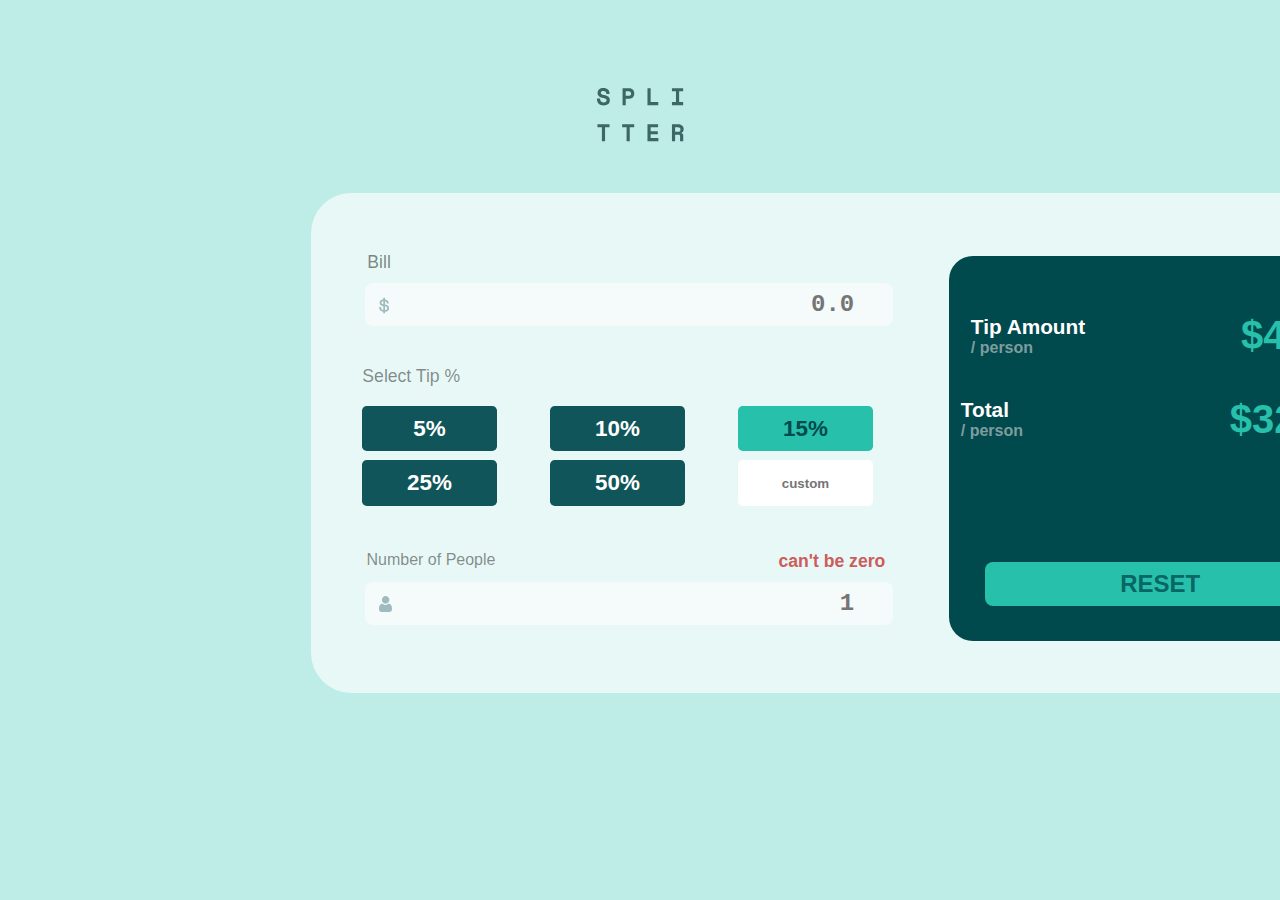
<file: index.html>
<html lang="en">

<head>
   <meta charset="UTF-8">
   <meta http-equiv="X-UA-Compatible" content="IE=edge">
   <meta name="viewport" content="width=device-width, initial-scale=1.0">
   <link rel="stylesheet" href="styles.css">
   <title>tip-App calculator</title>
</head>

<body>

   <div class="logo">
      <img src="./images/logo.svg" alt="logo">
   </div>

   <div class="container">
      <div class="contain">
         <div class="bill-container">
            <div class="bill">
               <div class="labels">
                  <label for="cost-bill">Bill</label>
               </div>
            </div>

            <div class="cost-wrapper">
               <input class="texts" type="text" name="inp-bill" id="wrapper" placeholder="0.0">
               <img src="./images/icon-dollar.svg" alt="dollar-icon">
            </div>
         </div>

         <div class="tip-container">
            <div class="label-wrapper">
               <label for="inp-tip">Select Tip %</label>
            </div>
            <div class="btn-wrapper">
               <div class="btn tip">5%</div>
               <div class="btn tip">10%</div>
               <div class="btn tip btn-active">15%</div>
               <div class="btn tip">25%</div>
               <div class="btn tip">50%</div>
               <input class="wrap" type="text" name="inp-tip" id="tips"placeholder="custom">
            </div>
         </div>

         <div class="people-container">
            <div class="label">
               <label for="inp-people">Number of People</label>
               <div class="error-msg show-error-msg">can't be zero</div>
            </div>

            <div class="cost-wrapper">
               <input class="texts" type="text" name="inp-person" id="hang" placeholder="1" >
               <img src="./images/icon-person.svg" alt="person-icon">
            </div>
         </div>
      </div>

      

      <div class="output">
         <div class="line-wrapper">
            <div class="line-output">
               <div class="title-wrapper">
                  <div class="title">Tip Amount</div>
                  <div class="para">/ person</div>
               </div>
               <div class="value values">$4.27</div>
            </div>

            <div class="line-output">
               <div class="title-wrapper">
                  <div class="titles">Total</div>
                  <div class="paras">/ person</div>
               </div>
               <div class="shift values">$32.79</div>
            </div>
         </div>
         <div class="btns btns-actives reset">Reset</div>
      </div>
   </div>
   </div>
  <script src="./tip.js"></script>
</body>

</html>
</file>
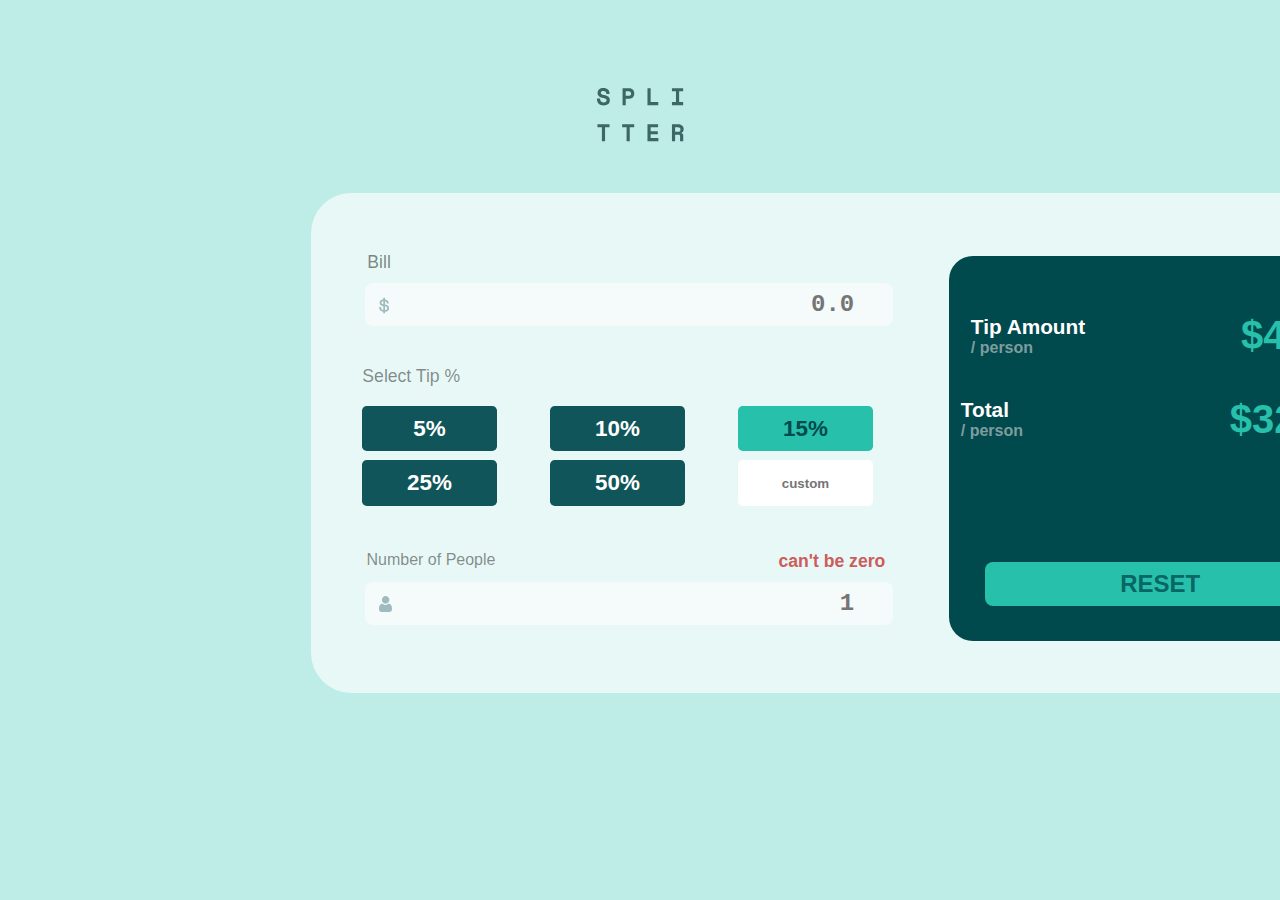
<file: tip.html>
<html lang="en">

<head>
   <meta charset="UTF-8">
   <meta http-equiv="X-UA-Compatible" content="IE=edge">
   <meta name="viewport" content="width=device-width, initial-scale=1.0">
   <link rel="stylesheet" href="styles.css">
   <title>tip-App calculator</title>
</head>

<body>

   <div class="logo">
      <img src="./images/logo.svg" alt="logo">
   </div>

   <div class="container">
      <div class="contain">
         <div class="bill-container">
            <div class="bill">
               <div class="labels">
                  <label for="cost-bill">Bill</label>
               </div>
            </div>

            <div class="cost-wrapper">
               <input class="texts" type="text" name="inp-bill" id="wrapper" placeholder="0.0">
               <img src="./images/icon-dollar.svg" alt="dollar-icon">
            </div>
         </div>

         <div class="tip-container">
            <div class="label-wrapper">
               <label for="inp-tip">Select Tip %</label>
            </div>
            <div class="btn-wrapper">
               <div class="btn tip">5%</div>
               <div class="btn tip">10%</div>
               <div class="btn tip btn-active">15%</div>
               <div class="btn tip">25%</div>
               <div class="btn tip">50%</div>
               <input class="wrap" type="text" name="inp-tip" id="tips"placeholder="custom">
            </div>
         </div>

         <div class="people-container">
            <div class="label">
               <label for="inp-people">Number of People</label>
               <div class="error-msg show-error-msg">can't be zero</div>
            </div>

            <div class="cost-wrapper">
               <input class="texts" type="text" name="inp-person" id="hang" placeholder="1" >
               <img src="./images/icon-person.svg" alt="person-icon">
            </div>
         </div>
      </div>

      

      <div class="output">
         <div class="line-wrapper">
            <div class="line-output">
               <div class="title-wrapper">
                  <div class="title">Tip Amount</div>
                  <div class="para">/ person</div>
               </div>
               <div class="value values">$4.27</div>
            </div>

            <div class="line-output">
               <div class="title-wrapper">
                  <div class="titles">Total</div>
                  <div class="paras">/ person</div>
               </div>
               <div class="shift values">$32.79</div>
            </div>
         </div>
         <div class="btns btns-actives reset">Reset</div>
      </div>
   </div>
   </div>
  <script src="./tip.js"></script>
</body>

</html>
</file>
<file: styles.css>
*,
*::before,
*::after {
   box-sizing: border-box;
   font-weight: normal;
   font-family: Gotham Rounded, sans-serif;
}

body {
   font-family: 'Space Mono', monospace;
   background-color: hsla(172, 67%, 45%, 0.301);
}

.logo {
   display: flex;
   justify-content: center;
   align-items: center;
}

.logo>img {
   margin: 5rem 0 3.2rem 0;
}

.container {
   width: 1100px;
   height: 500px;
   background-color: rgba(255, 255, 255, 0.637);
   display: flex;
   justify-content: center;
   align-items: center;
   flex-direction: row;
   flex-wrap: wrap;
   position: relative;
   left: 24%;
   border-radius: 40px;
}

.contain {
   margin-bottom: 20px;
}

.bill-container {
   position: relative;
   right: -50px;
   margin-bottom: 2%;
   margin-top: 2%;
}

.bill {
   position: relative;
   left: 117px;
   color: rgba(0, 0, 0, 0.473);
}

.labels {
   position: relative;
   font-size: 1.1rem;
   right: 169px;
}

.cost-wrapper {
   position: relative;
}

.cost-wrapper>img {
   position: absolute;
}

.cost-wrapper>input {
   margin-top: 10px;
   width: 95%;
   font-size: 1.5rem;
}

.texts {
   position: relative;
   right: 54px;
   background-color: hsl(180, 33%, 97%);
   width: 100%;
   border-radius: 0.5rem;
   color: hsla(186, 14%, 43%, 0.753);
   font-family: 'Space Mono', monospace;
   font-size: 2.4rem;
   font-weight: 700;
   text-align: right;
   padding: 0.5rem 2.4rem;
   border: none;
}

#wrapper:focus {
   outline: none;
   border: 2px solid hsl(172, 67%, 45%);
}

#hang:focus {
   outline: none;
   border: 2px solid hsl(0, 0%, 100%);
}

.cost-wrapper>img {
   position: absolute;
   left: -40px;
   top: 1.5rem;
}

.tip-container {
   margin-top: 40px;
   position: relative;
   left: -7px;
}

.btn-wrapper {
   position: relative;
   display: grid;
   grid-template-columns: repeat(3, 1fr);
   grid-gap: 0.0rem;
   /*border: 1px solid black;*/
   padding-top: 1.2rem;
   gap: 9px;
}

.btn {
   width: 75%;
   text-align: center;
   background-color: hsla(183, 100%, 15%, 0.932);
   color: hsl(0, 0%, 100%);
   font-size: 1.4rem;
   font-weight: 700;
   border-radius: 0.3rem;
   padding: 0.6rem 0;
   transition: all 0.5s ease;
}

.btn-active {
   background-color: hsl(172, 67%, 45%);
   color: hsl(183, 100%, 15%);
}

.btn:hover {
   background-color: rgb(159, 232, 224);
}

.wrap {
   width: 75%;
   border-radius: 0.3rem;
   border: none;
   padding: 0.6rem 0;
   text-align: center;
   font-weight: 700;
}

.label-wrapper {
   position: relative;
   font-size: 1.1rem;
}

.label-wrapper>label {
   color: rgba(0, 0, 0, 0.459);
}

.people-container {
   position: relative;
   right: -9%;
   margin-top: 5%;
}

.label>label {
   position: relative;
   top: 18px;
   left: -3.3rem;
   color: rgba(0, 0, 0, 0.459);
}

.error-msg {
   position: relative;
   left: -89px;
   text-align: right;
   color: indianred;
   font-weight: 700;
   font-size: 1.1rem;
   opacity: 0;
}

.show-error-msg {
   transition: opacity 0.2s ease-in-out;
   opacity: 1;
}

.output {
   margin-top: 40px;
   background-color: hsl(183, 100%, 15%);
   width: 39%;
   border-radius: 1.5rem;
   padding: 2.2rem;
   position: relative;
   left: 25px;
   bottom: 15px;
}

.line-output {
   display: flex;
   align-items: center;
   justify-content: center;
   flex-wrap: wrap;
   margin: 1.4rem 0 2.4rem 0;
}

.title {
   position: relative;
   left: -75%;
   color: hsl(0, 0%, 100%);
   font-weight: 700;
   font-size: 1.3rem;
}


.titles {
   position: relative;
   left: -178%;
   color: hsl(0, 0%, 100%);
   font-weight: 700;
   font-size: 1.3rem;
}

.para {
   position: relative;
   left: -75%;
   color: hsl(184, 14%, 56%);
   font-weight: 700;
   font-size: 1.0rem;
}

.paras {
   position: relative;
   left: -178%;
   color: hsl(184, 14%, 56%);
   font-weight: 700;
   font-size: 1.0rem;
}


.values {
   color: hsl(172, 67%, 45%);
   font-weight: 700;
   font-size: 2.5rem;
}

.value {
   position: relative;
   left: 70px;
}

.shift {
   position: relative;
   left: 96px;
}

.btns {
   width: 98%;
   background-color: hsl(172, 67%, 45%);
   text-transform: uppercase;
   text-align: center;
   color: hsl(183, 100%, 15%);
   font-size: 1.5rem;
   font-weight: 700;
   border-radius: 0.5rem;
   padding: 0.5rem 0;
   margin-top: 7.5rem;
   transition: all 0.5s ease;
}

.btns:hover {
   background-color: rgb(159, 232, 223);
}

.btns-actives {
   background-color: hsl(172, 67%, 45%);
   color: hsla(183, 100%, 15%, 0.767);
}

/*Media Query*/

@media screen and (max-width: 380px) {
   
   .logo>img {
      margin: 5rem -32rem 3.1rem 0;
      width: 50%;
   }

   .labels {
      position: relative;
      font-size: 1.5rem;
      bottom: 40px;
   }

   .cost-wrapper>input {
      padding: 1.2rem;
      font-size: 1.4rem;
      position: relative;
      bottom: 10px;
      width: 100%;
   }

   .cost-wrapper>img {
      position: absolute;
      width: 4%;
   }

   .label-wrapper>label {
      font-size: 1.5rem;
   }

   .btn {
      width: 90%;
      font-size: 2.5rem;
   }

   .btn:hover {
      background-color: rgb(159, 232, 224);
   }
   
   .btn-wrapper {
     display: grid;
     grid-template-columns: repeat(2, 1fr);
     grid-column-gap: 0.5rem;
   }

   .wrap {
      width: 90%;
   }

   .people-container {
      position: relative;
      left: 43px;
   }

   .label>label {
      font-size: 1.2rem;
      bottom: 0;
   }

   .texts {
      position: relative;
   }

   .container {
      background-color: rgba(255, 255, 255, 0.637);
      border-radius: 200px;
      display: grid;
      grid-template-rows: repeat(2, 1fr);
      grid-row-gap: 0.5rem;
      justify-content: center;
      align-items: center;
      width: 198%;
      padding: 2.5rem;
      height: 1500px;
      overflow: hidden;
   }

   .btns {
      width: 46%;
      font-size: 2.4rem;
      font-weight: 700;
      padding: 0.6rem 0;
   }

   .output {
      width: 100%;
      background-color: hsl(183, 100%, 15%);
   }

}
</file>
